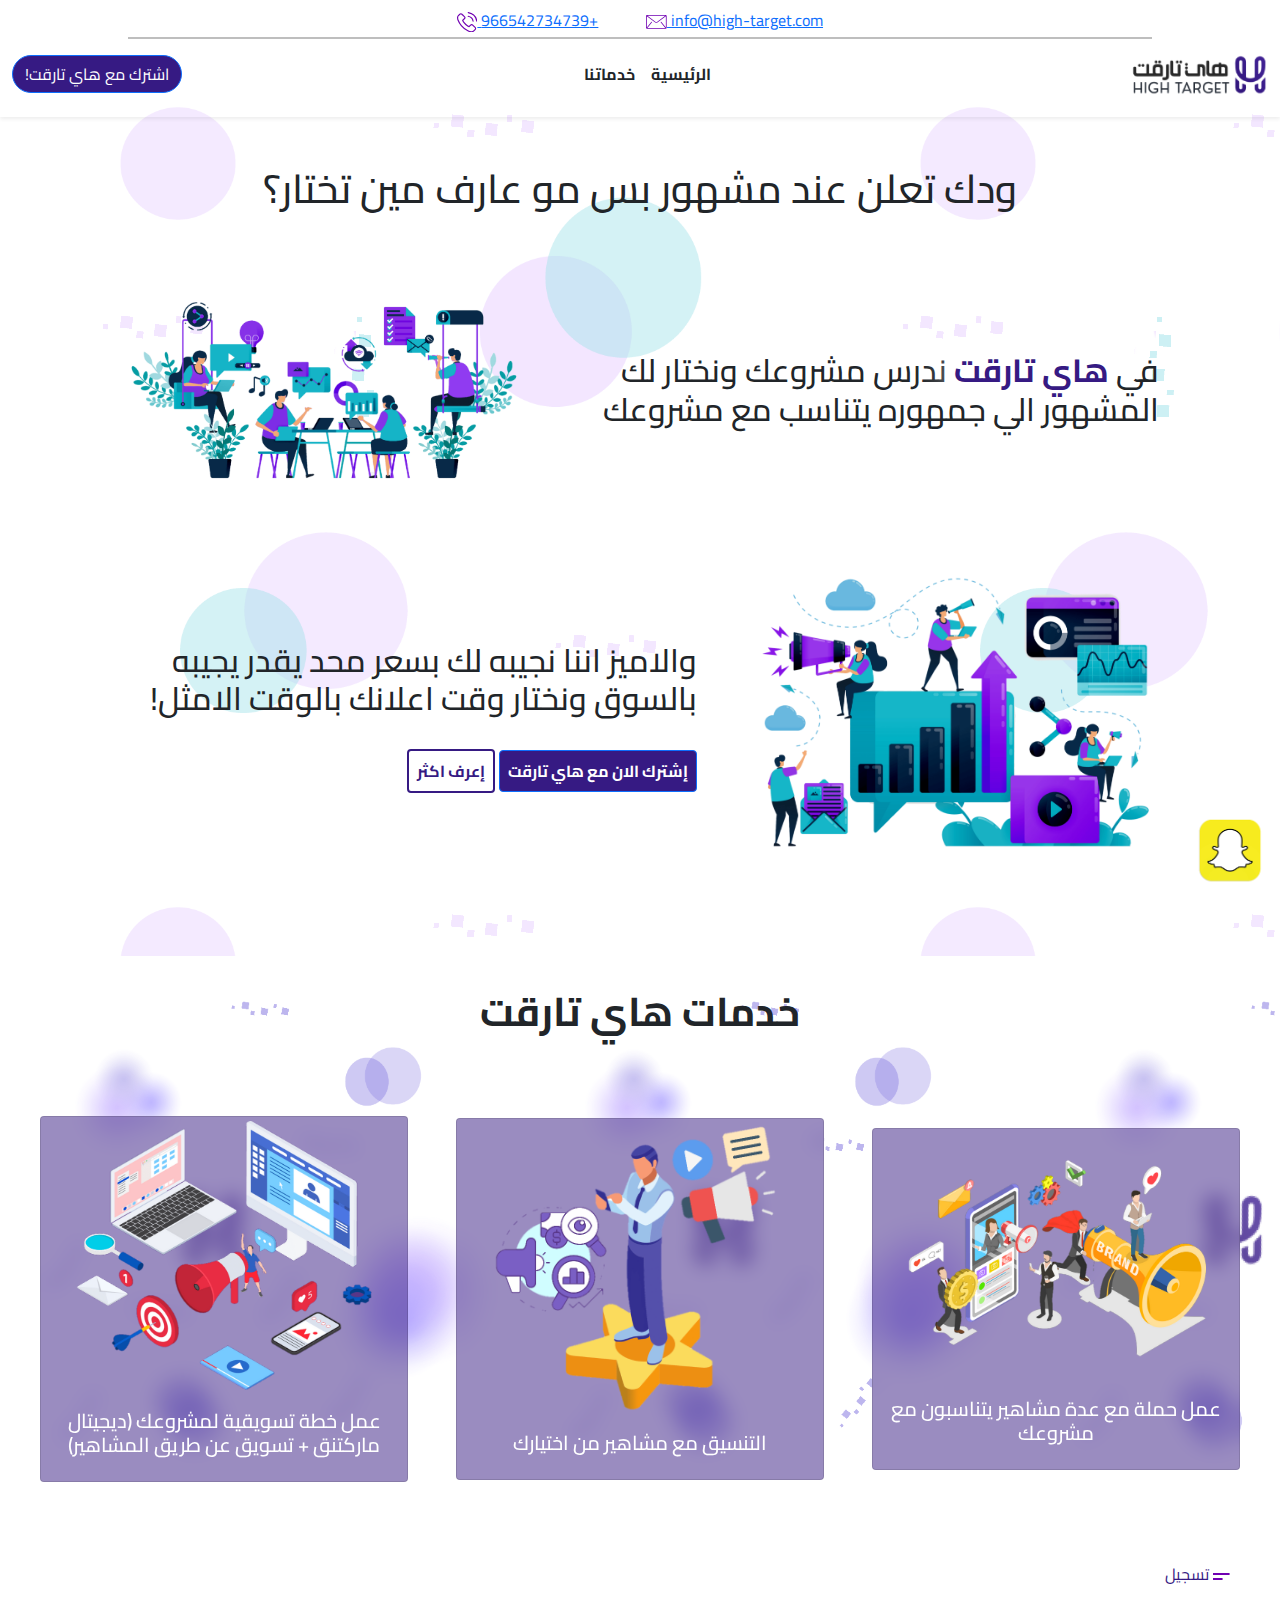
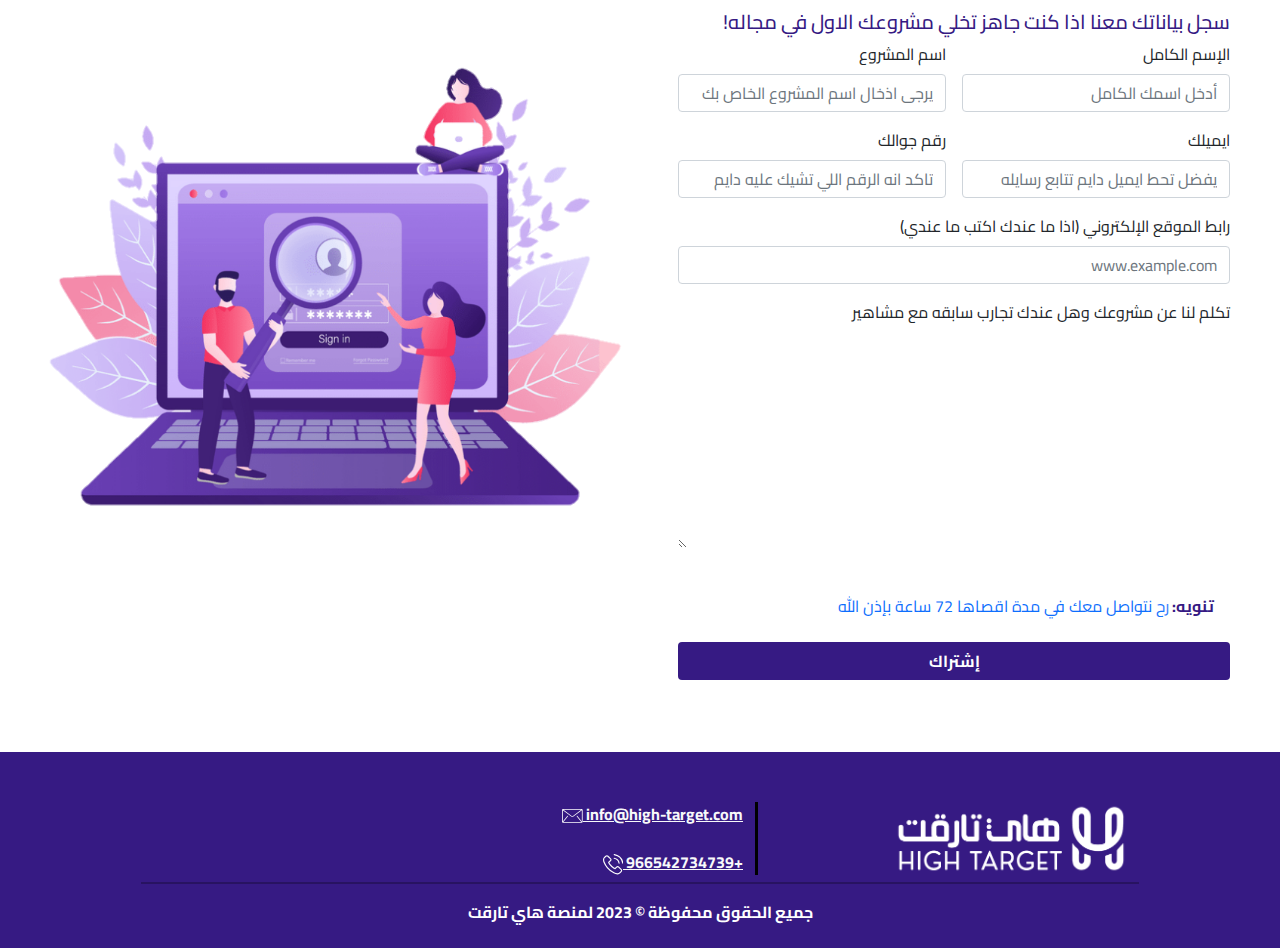
<file: landing.html>
<!DOCTYPE html>
<html lang="ar" dir="rtl">
<head>
    <meta charset="UTF-8">
    <meta name="viewport" content="width=device-width, initial-scale=1.0">
    <title>High Target | هاي تارقت</title>
    <link rel="icon" href="./images/smlogo.png">
    <link rel="stylesheet" href="./css/bootstrap.rtl.min.css">
    <link rel="stylesheet" href="./css/landing.css">
    <script src="https://ajax.googleapis.com/ajax/libs/jquery/3.7.1/jquery.min.js"></script>
</head>
<body>
    <header class=" position-relative">
        <nav id="navbar-example2" class="navbar shadow-sm navbar-expand-lg navbar-light d-block">
            <div class="  d-md-flex d-none justify-content-center align-items-center">
                <a href="mailto:info@high-target.com" class="mx-3 px-2">

                    info@high-target.com
                    <svg xmlns="http://www.w3.org/2000/svg" width="20.659" height="13.772" viewBox="0 0 20.659 13.772">
                        <g id="Group_52843" data-name="Group 52843" transform="translate(0 -85.333)">
                            <path id="Path_626" data-name="Path 626"
                                d="M19.6,85.333H1.059A1.063,1.063,0,0,0,0,86.392V98.046a1.063,1.063,0,0,0,1.059,1.059H19.6a1.063,1.063,0,0,0,1.059-1.059V86.392A1.063,1.063,0,0,0,19.6,85.333Zm-.4.795-8.263,6.2a1.108,1.108,0,0,1-1.219,0l-8.263-6.2Zm-4.414,6.607,4.5,5.562c0,.006.01.01.015.015H1.353c0-.005.01-.009.015-.015l4.5-5.562a.4.4,0,0,0-.618-.5L.795,97.742V86.624l8.449,6.337a1.9,1.9,0,0,0,2.172,0l8.449-6.337V97.742l-4.458-5.508a.4.4,0,0,0-.618.5Z"
                                fill="#7000b2"></path>
                        </g>
                    </svg>

                </a>
                <a href="#" class="mx-3 px-2">

                    +966542734739
                    <svg xmlns="http://www.w3.org/2000/svg" width="20.391" height="20.421" viewBox="0 0 20.391 20.421">
                        <g id="Group_52765" data-name="Group 52765" transform="translate(-0.344 0)">
                            <path id="Path_617" data-name="Path 617"
                                d="M16.468,12.65a2.008,2.008,0,0,0-1.457-.668,2.077,2.077,0,0,0-1.474.664L12.176,14c-.112-.06-.224-.116-.332-.172-.155-.078-.3-.151-.427-.228A14.8,14.8,0,0,1,7.87,10.37,8.733,8.733,0,0,1,6.706,8.534c.353-.323.681-.659,1-.983.121-.121.241-.246.362-.366a1.977,1.977,0,0,0,0-2.982L6.892,3.026c-.134-.134-.272-.272-.4-.409-.259-.267-.53-.543-.81-.8a2.04,2.04,0,0,0-1.444-.634,2.111,2.111,0,0,0-1.465.634l-.009.009L1.3,3.3a3.153,3.153,0,0,0-.935,2A7.555,7.555,0,0,0,.914,8.5a18.557,18.557,0,0,0,3.3,5.5,20.282,20.282,0,0,0,6.754,5.288,10.523,10.523,0,0,0,3.793,1.121c.091,0,.185.009.272.009a3.248,3.248,0,0,0,2.487-1.069c0-.009.013-.013.017-.022a9.8,9.8,0,0,1,.754-.78c.185-.177.375-.362.56-.556A2.15,2.15,0,0,0,19.5,16.5a2.071,2.071,0,0,0-.664-1.478L16.468,12.65Zm1.543,4.538s0,0,0,0c-.168.181-.34.345-.526.526a11.332,11.332,0,0,0-.832.862,2.078,2.078,0,0,1-1.621.685c-.065,0-.134,0-.2,0a9.348,9.348,0,0,1-3.362-1.009,19.145,19.145,0,0,1-6.361-4.982A17.5,17.5,0,0,1,2.009,8.1a6.154,6.154,0,0,1-.483-2.7,1.978,1.978,0,0,1,.595-1.28l1.47-1.47a.98.98,0,0,1,.655-.306.922.922,0,0,1,.629.3l.013.013c.263.246.513.5.776.771.134.138.272.276.409.418L7.249,5.026a.823.823,0,0,1,0,1.336c-.125.125-.246.25-.371.371-.362.371-.707.715-1.082,1.052-.009.009-.017.013-.022.022a.879.879,0,0,0-.224.978l.013.039a9.446,9.446,0,0,0,1.392,2.271l0,0a15.819,15.819,0,0,0,3.827,3.482,5.885,5.885,0,0,0,.53.289c.155.078.3.151.427.228.017.009.034.022.052.03a.934.934,0,0,0,.427.108.922.922,0,0,0,.655-.3l1.474-1.474A.975.975,0,0,1,15,13.141a.878.878,0,0,1,.621.315l.009.009,2.375,2.375a.852.852,0,0,1,0,1.349ZM11.365,4.858a5.547,5.547,0,0,1,4.517,4.517.578.578,0,0,0,.573.483.769.769,0,0,0,.1-.009.582.582,0,0,0,.478-.672,6.707,6.707,0,0,0-5.465-5.465.585.585,0,0,0-.672.474.576.576,0,0,0,.47.672Zm9.361,4.15a11.044,11.044,0,0,0-9-9,.581.581,0,1,0-.19,1.146A9.865,9.865,0,0,1,19.58,9.2a.578.578,0,0,0,.573.483.769.769,0,0,0,.1-.009.571.571,0,0,0,.474-.664Z"
                                transform="translate(0 0)" fill="#7000b2"></path>
                        </g>
                    </svg>
                </a>
            </div>
            <hr class="d-md-block d-none">
            <div class="container-fluid w-100">
                <a class="navbar-brand" href="./index.html"><img src="./images/logo.png" alt="High Target Logo"></a>
                <button id="colbtn" class="navbar-toggler" type="button" data-bs-toggle="collapse" data-bs-target="#navbarNav"
                    aria-controls="navbarNav" aria-expanded="false" aria-label="Toggle navigation">
                    <span class="navbar-toggler-icon"></span>
                </button>
                <div class="collapse navbar-collapse w-100 justify-content-between text-center" id="navbarNav">
                    <ul class="navbar-nav text-center mx-auto">
                        <li class="nav-item">
                            <a class="nav-link text-dark fw-bold" aria-current="page" href="./index.html">الرئيسية</a>
                        </li>
                        <li class="nav-item">
                            <a class="nav-link text-dark fw-bold" href="#services">خدماتنا</a>
                        </li>
                    </ul>
                    <a href="#subs" class="btn btn-small btn-primary rounded-pill me-0">اشترك مع هاي تارقت! </a>
                </div>
            </div>
        </nav>
        <h1 class=" my-5 px-3 text-center">ودك تعلن عند مشهور بس <br class="d-block d-md-none">مو عارف مين تختار؟</h1>
        <div class="row p-3 g-3 align-items-center justify-content-center">
            <div class="col-md-4 back rounded col-10">
                <img src="./images/planning1.png" class="img-fluid" alt="">
            </div>
            <div class="col-md-6 order-md-first pt-2 pe-md-4">
                <h2>في <strong>هاي تارقت </strong>ندرس مشروعك ونختار لك المشهور الي جمهوره يتناسب مع مشروعك</h2>
            </div>
            <div class="w-100 py-3"></div>
            <div class="col-md-4 back rounded col-10">
                <img src="./images/plannig2.png" class="img-fluid" alt="">
            </div>
            <div class="col-md-6 ps-md-5 pt-2">
                <h2>والاميز اننا نجيبه لك بسعر محد يقدر يجيبه بالسوق ونختار وقت اعلانك بالوقت الامثل!</h2>
                <br>
                <a href="#subs" class="fw-bold btn btn-primary p-2 round">إشترك الان مع هاي تارقت</a>
                <a href="./index.html" class="fw-bold btn btn-outline-primary p-2 round"> إعرف اكثر</a>
            </div>
        </div>
        <div class="position-fixed" style="position: fixed; bottom: 15px; right: 15px; z-index: 100;">
            <a href="#"><img style="width: 70px;" src="./images/Snapchat-icon.png" alt="حساب سنابشات هاي تارقت"></a>
        </div>
    </header>
    <main >
        <section id="services" class="my-2 mt-md-4 services">
            <h1 class="p-2 text-center fw-bold">خدمات هاي تارقت</h1>
            <div class="row w-100 mx-auto p-2 g-5 mt-3 justify-content-center align-items-center px-md-3">
                <div class="col-md-4 p-auto">
                    <div class="card w-100">
                        <img src="./images/servic2.png" class="card-img-top" alt="...">
                        <div class="card-body text-center">
                          <h5>عمل حملة مع عدة مشاهير يتناسبون مع مشروعك</h5>
                        </div>
                    </div>
                </div>
                <div class="col-md-4">
                    <div class="card">
                        <img src="./images/service3.png" class="card-img-top" alt="...">
                        <div class="card-body text-center">
                          <h5>التنسيق مع مشاهير من اختيارك</h5>
                        </div>
                      </div>
                </div>
                <div class="col-md-4">
                    <div class="card">
                        <img src="./images/service1.png" class="card-img-top img-fluid" alt="...">
                        <div class="card-body text-center">
                          <h5>عمل خطة تسويقية لمشروعك (ديجيتال ماركتنق + تسويق عن طريق المشاهير)</h5>
                        </div>
                      </div>
                </div>
            </div>
        </section>
        <section class="mt-5 p-2">
            <div class="row p-3">
                <div id="subs" class="col-md-6">
                    <form action="process_form.php" method="post">
                        <div class="row justify-content-center">
                            <div class="col-12 col-lg-11">
                                
                                    <div class="top-title text-primary ">
                                        <svg xmlns="http://www.w3.org/2000/svg" width="16.591" height="7" viewBox="0 0 16.591 7">
                                          <g id="Group_52860" data-name="Group 52860" transform="translate(-1558.409 -228.5)">
                                            <line id="Line_2" data-name="Line 2" x2="16.591" transform="translate(1558.409 229.5)" fill="none" stroke="#7000b2" stroke-width="2"></line>
                                            <line id="Line_3" data-name="Line 3" x2="9.572" transform="translate(1558.409 234.5)" fill="none" stroke="#7000b2" stroke-width="2"></line>
                                          </g>
                                        </svg>
                                        تسجيل
                                      </div>
                                      <div class=" mt-4 mb-2">
                                       <h5 class="text-primary">سجل بياناتك معنا اذا كنت جاهز تخلي مشروعك الاول في مجاله!</h5>
                                          </div>
                                  
            
            
                                    <div class=" row g-3">
                                        <div class="col-md-6">
                                            <div class="">
                                                <label for="name" class="form-label">الإسم الكامل</label>
                                                <input type="text" class="form-control" name="name" id="name" placeholder="أدخل اسمك الكامل">
                                              </div>
                                        </div>
                                        <div class="col-md-6">
                                            <div class="">
                                                <label for="projectName" class="form-label">اسم المشروع</label>
                                                <input type="text" class="form-control" name="projectName" id="projectName" placeholder="يرجى اذخال اسم المشروع الخاص بك">
                                              </div>
                                        </div>
                                        <div class="col-md-6">
                                            <div class="">
                                                <label for="email" class="form-label">ايميلك</label>
                                                <input type="email" class="form-control text-start" name="email" id="email" placeholder="يفضل تحط ايميل دايم تتابع رسايله">
                                              </div>
                                        </div>
                                        <div class="col-md-6">
                                            <div class="">
                                                <label for="mobile" class="form-label">رقم جوالك</label>
                                                <input type="tel" class="form-control text-start" name="mobile" id="mobile" placeholder="تاكد انه الرقم اللي تشيك عليه دايم">
                                              </div>
                                        </div>
                                        <div class="col-md-12">
                                            <div class="">
                                                <label for="website" class="form-label">رابط الموقع الإلكتروني (اذا ما عندك اكتب ما عندي)</label>
                                                <input type="text" class="form-control" name="website" id="website" placeholder="www.example.com ">
                                              </div>
                                        </div>
                                        
                                        <div class="col-md-12">
                                            <div class="">
                                                <label for="info_project" class="form-label">تكلم لنا عن مشروعك وهل عندك تجارب سابقه مع مشاهير</label>
                                                
                                                <textarea name="info_project" id="info_project" cols="30" rows="3" class="w-100 form-text border-0 br-5" style="height: 212px;"></textarea>
                                              </div>
                                        </div>
                                  
                                        <div class="col-md-12 pt-3">
                                            <p class="nav-link"><strong>تنويه: </strong>رح نتواصل معك في مدة اقصاها 72 ساعة بإذن الله</p>
                                            <button type="submit" class=" w-100 btn fw-bold px-5 br-5-i" style="background-color: #361a83; color: white;">إشتراك</button>
                                        </div>
                                       
                                    </div>
                        
                                        
                                </div>
                            </div>
                            
                            
                    </form>
                </div>
                <div class="col-md-6 container-fluid">
                    <img src="./images/register.png" class="img-fluid" alt="">
                </div>
            </div>
        </section>
    </main>
    <footer class="p-3 pt-5 mt-5">
        <div class="row justify-content-center text-white align-items-center">
            <div class=" col-5 row justify-content-center">
                <img src="./images/funal-white.png" class="img-fluid mx-auto" style="width: 260px;" alt="">
            </div>
            <div class="col-7" style="border-right: 3px solid black;">
                <a href="mailto:info@high-target.com" class="link-light">

                    info@high-target.com
                    <svg xmlns="http://www.w3.org/2000/svg" width="20.659" height="13.772" viewBox="0 0 20.659 13.772">
                        <g id="Group_52843" data-name="Group 52843" transform="translate(0 -85.333)">
                            <path id="Path_626" data-name="Path 626"
                                d="M19.6,85.333H1.059A1.063,1.063,0,0,0,0,86.392V98.046a1.063,1.063,0,0,0,1.059,1.059H19.6a1.063,1.063,0,0,0,1.059-1.059V86.392A1.063,1.063,0,0,0,19.6,85.333Zm-.4.795-8.263,6.2a1.108,1.108,0,0,1-1.219,0l-8.263-6.2Zm-4.414,6.607,4.5,5.562c0,.006.01.01.015.015H1.353c0-.005.01-.009.015-.015l4.5-5.562a.4.4,0,0,0-.618-.5L.795,97.742V86.624l8.449,6.337a1.9,1.9,0,0,0,2.172,0l8.449-6.337V97.742l-4.458-5.508a.4.4,0,0,0-.618.5Z"
                                fill="white"></path>
                        </g>
                    </svg>

                </a><br><br>
                <a href="#" class="link-light">
                    +966542734739
                    <svg xmlns="http://www.w3.org/2000/svg" width="20.391" height="20.421" viewBox="0 0 20.391 20.421">
                        <g id="Group_52765" data-name="Group 52765" transform="translate(-0.344 0)">
                            <path id="Path_617" data-name="Path 617"
                                d="M16.468,12.65a2.008,2.008,0,0,0-1.457-.668,2.077,2.077,0,0,0-1.474.664L12.176,14c-.112-.06-.224-.116-.332-.172-.155-.078-.3-.151-.427-.228A14.8,14.8,0,0,1,7.87,10.37,8.733,8.733,0,0,1,6.706,8.534c.353-.323.681-.659,1-.983.121-.121.241-.246.362-.366a1.977,1.977,0,0,0,0-2.982L6.892,3.026c-.134-.134-.272-.272-.4-.409-.259-.267-.53-.543-.81-.8a2.04,2.04,0,0,0-1.444-.634,2.111,2.111,0,0,0-1.465.634l-.009.009L1.3,3.3a3.153,3.153,0,0,0-.935,2A7.555,7.555,0,0,0,.914,8.5a18.557,18.557,0,0,0,3.3,5.5,20.282,20.282,0,0,0,6.754,5.288,10.523,10.523,0,0,0,3.793,1.121c.091,0,.185.009.272.009a3.248,3.248,0,0,0,2.487-1.069c0-.009.013-.013.017-.022a9.8,9.8,0,0,1,.754-.78c.185-.177.375-.362.56-.556A2.15,2.15,0,0,0,19.5,16.5a2.071,2.071,0,0,0-.664-1.478L16.468,12.65Zm1.543,4.538s0,0,0,0c-.168.181-.34.345-.526.526a11.332,11.332,0,0,0-.832.862,2.078,2.078,0,0,1-1.621.685c-.065,0-.134,0-.2,0a9.348,9.348,0,0,1-3.362-1.009,19.145,19.145,0,0,1-6.361-4.982A17.5,17.5,0,0,1,2.009,8.1a6.154,6.154,0,0,1-.483-2.7,1.978,1.978,0,0,1,.595-1.28l1.47-1.47a.98.98,0,0,1,.655-.306.922.922,0,0,1,.629.3l.013.013c.263.246.513.5.776.771.134.138.272.276.409.418L7.249,5.026a.823.823,0,0,1,0,1.336c-.125.125-.246.25-.371.371-.362.371-.707.715-1.082,1.052-.009.009-.017.013-.022.022a.879.879,0,0,0-.224.978l.013.039a9.446,9.446,0,0,0,1.392,2.271l0,0a15.819,15.819,0,0,0,3.827,3.482,5.885,5.885,0,0,0,.53.289c.155.078.3.151.427.228.017.009.034.022.052.03a.934.934,0,0,0,.427.108.922.922,0,0,0,.655-.3l1.474-1.474A.975.975,0,0,1,15,13.141a.878.878,0,0,1,.621.315l.009.009,2.375,2.375a.852.852,0,0,1,0,1.349ZM11.365,4.858a5.547,5.547,0,0,1,4.517,4.517.578.578,0,0,0,.573.483.769.769,0,0,0,.1-.009.582.582,0,0,0,.478-.672,6.707,6.707,0,0,0-5.465-5.465.585.585,0,0,0-.672.474.576.576,0,0,0,.47.672Zm9.361,4.15a11.044,11.044,0,0,0-9-9,.581.581,0,1,0-.19,1.146A9.865,9.865,0,0,1,19.58,9.2a.578.578,0,0,0,.573.483.769.769,0,0,0,.1-.009.571.571,0,0,0,.474-.664Z"
                                transform="translate(0 0)" fill="white"></path>
                        </g>
                    </svg>
                </a>
            </div>
        </div>
        <hr>
        <div class="text-white text-center p-2 fw-bold mt-2">
            جميع الحقوق محفوظة © 2023 لمنصة هاي تارقت 
          </div>
    </footer>
    <script>
        document.addEventListener('DOMContentLoaded', function() {
    const toggleButton = document.getElementById('colbtn');
    const navbarContent = document.getElementById('navbarNav');

    toggleButton.addEventListener('click', function() {
      navbarContent.classList.toggle('show');
    });
  });
    </script>
</body>
</html>
</file>
<file: css/landing.css>
@import url('https://fonts.googleapis.com/css2?family=Cairo:wght@300;400;500&display=swap');
body, html{
    overflow-x: hidden;
    font-family: 'Cairo','Tahoma', sans-serif;
}
header{
    background-image: url('../images/backheader.png'); 
    padding-bottom: 80px;
}
hr{
    border: 1px solid black;
    width: 80%;
    margin: auto;
    margin-top: 5px;
}

.navbar-brand img{
    width: 140px;
}
strong{
    color: #361a83;
    text-shadow: 0 0 10px #fff, 0 0 20px #fff, 0 0 30px #fff, 0 0 40px #fff, 0 0 50px #fff, 0 0 60px #fff, 0 0 70px #fff;
}
.btn-primary, .btn-outline-primary:hover{
    background-color: #361a83 !important;
    color: white !important;
    animation: beat 2s linear infinite;
}
.btn-outline-primary{
    color: #361a83;
    border: 2px solid #361a83;
}
.text-primary{
    color: #361a83 !important;
}
@keyframes beat {

    0%{
        transform: scale(1);
    }
    10%{
        transform: scale(1.03);
    }
    20%{
        transform: scale(1);
    }
    60%{
        transform: scale(1);
    }
    90%{
        transform: scale(1);
    }
    100%{
        transform: scale(1.05);
    }
}

.back:hover{
    background-color: rgba(255, 255, 255, 0.514);
    transform: scale(1.05);
}

.services{
    background-image: url('.././images/backsection.png');
    background-size: contain;
}
.card{

    background-color: #442a8b8a;
    color: white;
    backdrop-filter: blur(10px);
    transition: all .3s ease-in-out;
}
.card-img-top{
    max-width: 300px;
    margin: auto;
}
.card:hover{
    background-color: #361a83c9;
    transform: scale(1.06);
}
footer{
    background-color: #361a83 !important;
    color: white !important;
    font-weight: bold;
}
</file>
